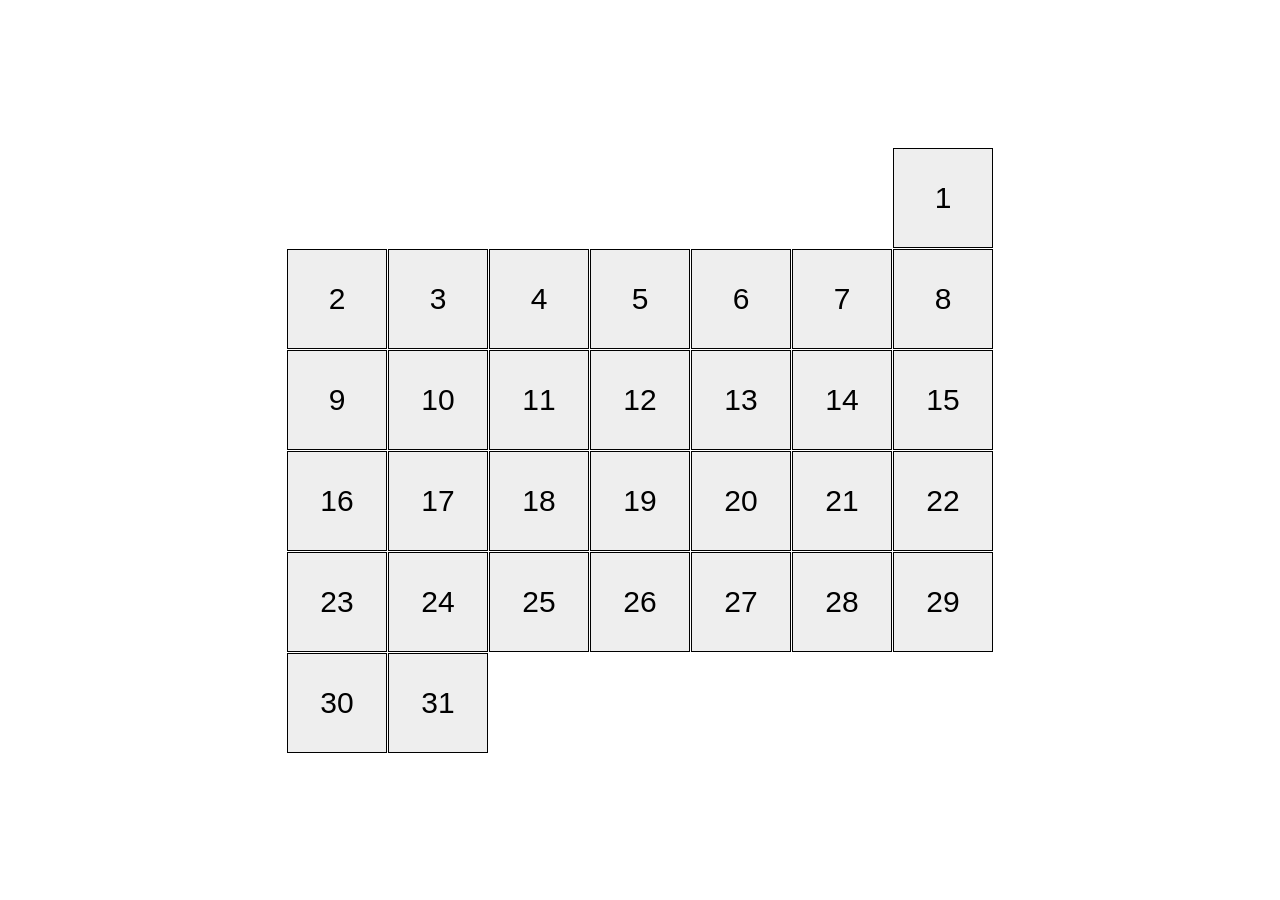
<file: index.html>
<!doctype html><html lang="en"><head><meta charset="utf-8"><meta name="viewport" content="width=device-width, initial-scale=1.0"><title>Calendar</title><link rel="stylesheet" href="index.16fc9cda.css"></head><body> <div class="calendar calendar--month-length-31 calendar--start-day-sun"> <div class="calendar__field">  <div class="calendar__day"></div> <div class="calendar__day"></div> <div class="calendar__day"></div> <div class="calendar__day"></div> <div class="calendar__day"></div> <div class="calendar__day"></div> <div class="calendar__day"></div> <div class="calendar__day"></div> <div class="calendar__day"></div> <div class="calendar__day"></div> <div class="calendar__day"></div> <div class="calendar__day"></div> <div class="calendar__day"></div> <div class="calendar__day"></div> <div class="calendar__day"></div> <div class="calendar__day"></div> <div class="calendar__day"></div> <div class="calendar__day"></div> <div class="calendar__day"></div> <div class="calendar__day"></div> <div class="calendar__day"></div> <div class="calendar__day"></div> <div class="calendar__day"></div> <div class="calendar__day"></div> <div class="calendar__day"></div> <div class="calendar__day"></div> <div class="calendar__day"></div> <div class="calendar__day"></div> <div class="calendar__day"></div> <div class="calendar__day"></div> <div class="calendar__day"></div> </div> </div> </body></html>
</file>
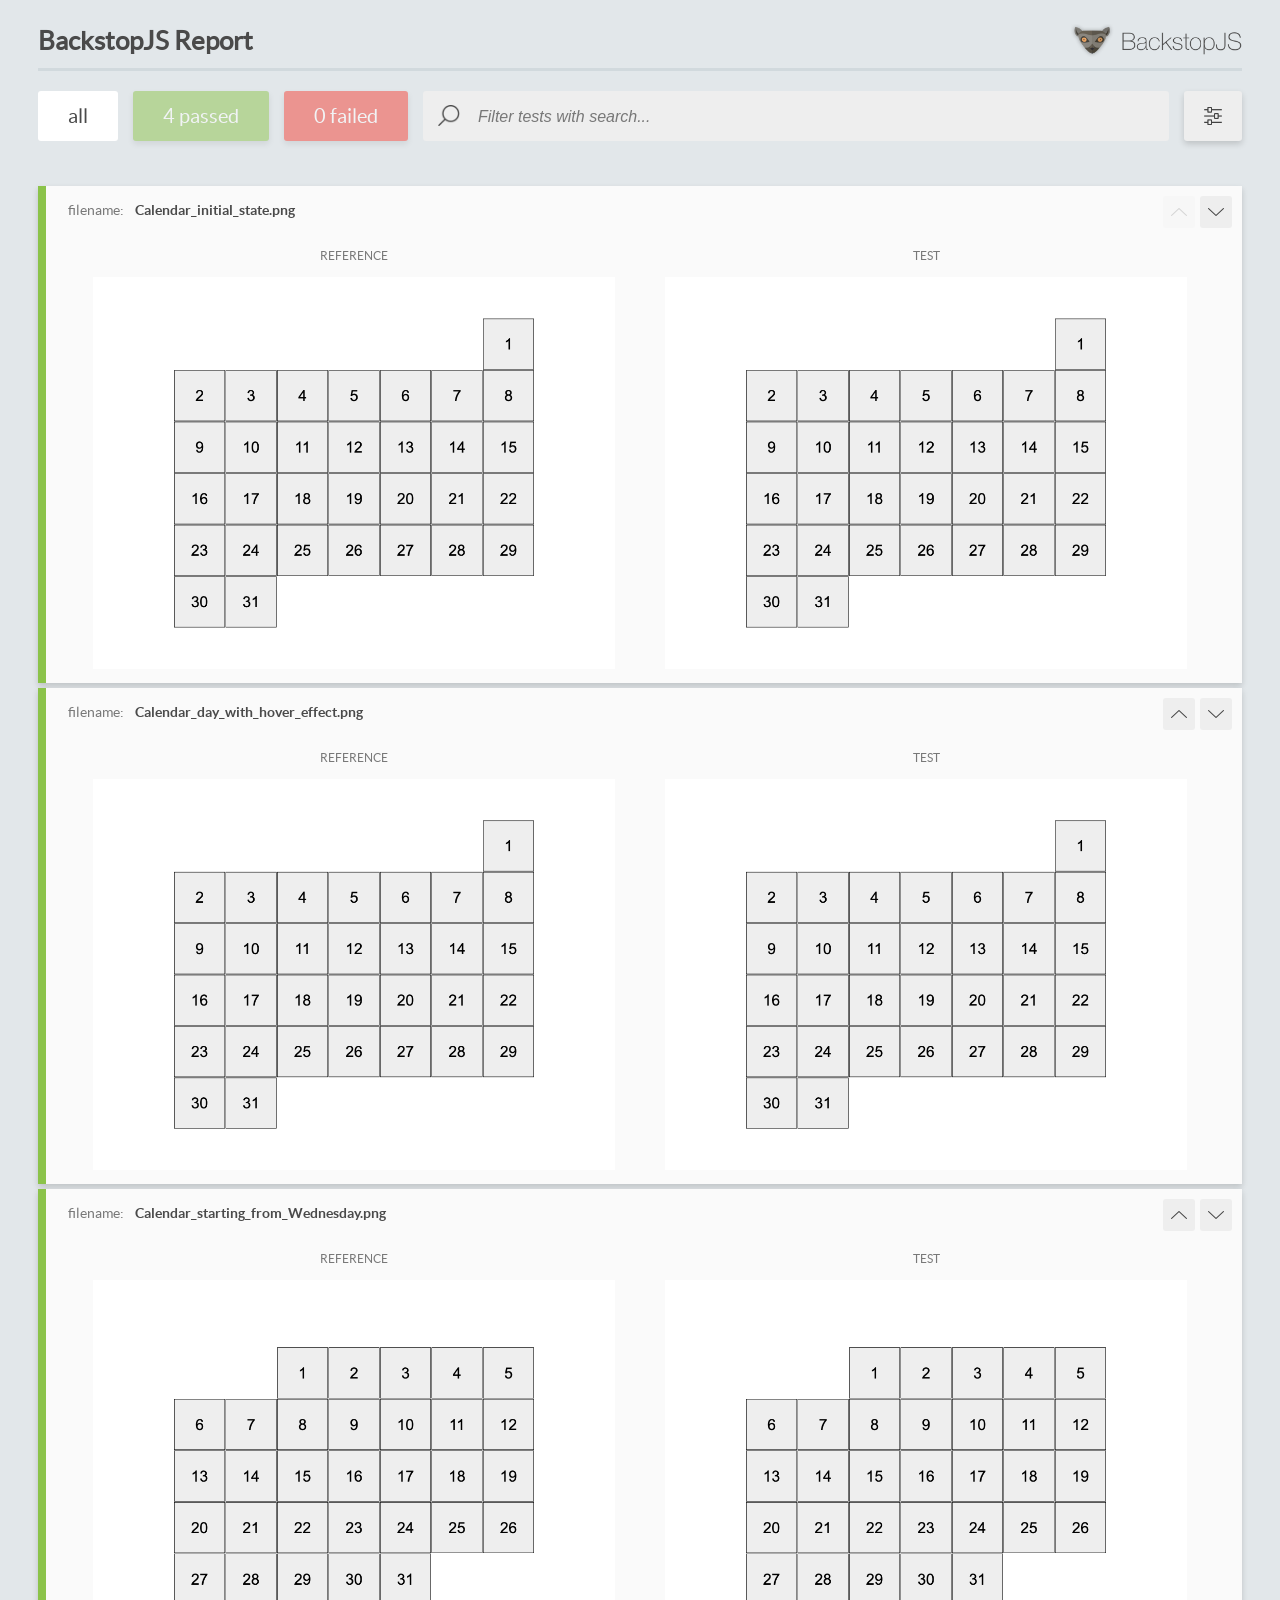
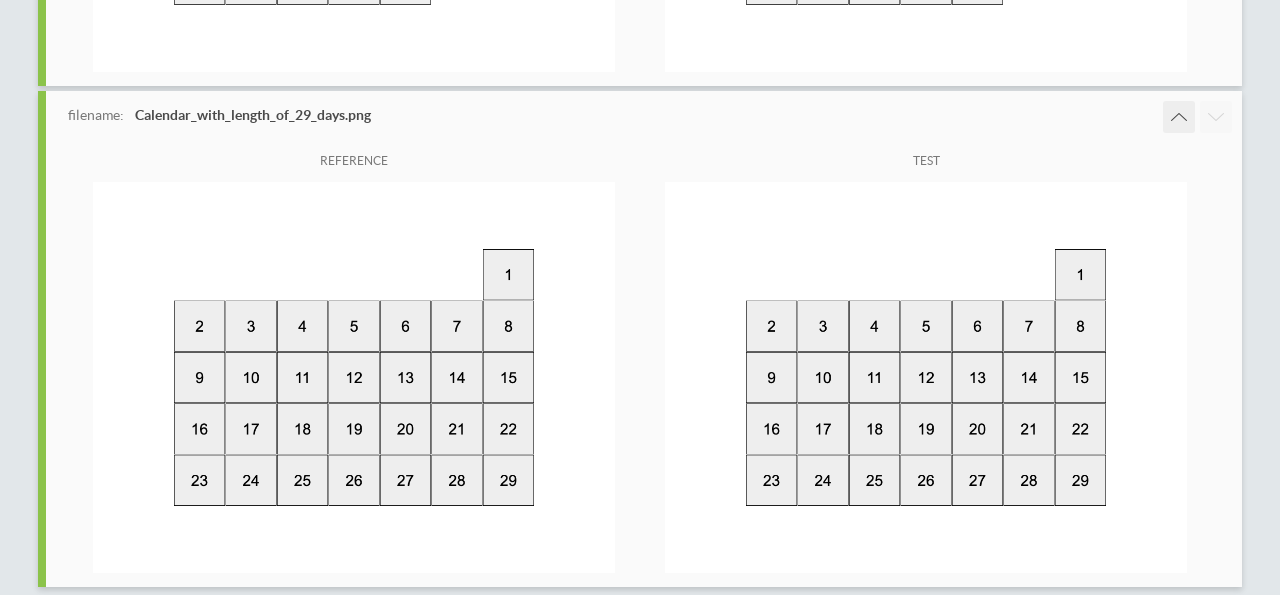
<file: report/html_report/index.html>
<!DOCTYPE html>
<html>
  <head>
    <meta charset="utf-8">
    <!-- Disable Cache -->
    <meta http-equiv="Cache-Control" content="no-cache, no-store, must-revalidate">
    <meta http-equiv="Pragma" content="no-cache">
    <meta http-equiv="Expires" content="0">

    <title>BackstopJS Report</title>

    <style>
      @font-face {
          font-family: 'latoregular';
          src: url('./assets/fonts/lato-regular-webfont.woff2') format('woff2'),
              url('./assets/fonts/lato-regular-webfont.woff') format('woff');
          font-weight: 400;
          font-style: normal;
      }
      @font-face {
          font-family: 'latobold';
          src: url('./assets/fonts/lato-bold-webfont.woff2') format('woff2'),
              url('./assets/fonts/lato-bold-webfont.woff') format('woff');
          font-weight: 700;
          font-style: normal;
      }

      .ReactModal__Body--open {
          overflow: hidden;
      }
      .ReactModal__Body--open .header {
        display: none;
      }

    </style>
  </head>
  <body style="background-color: #E2E7EA">
    <div id="root">

    </div>
    <script>
      function report (report) { // eslint-disable-line no-unused-vars
        window.tests = report;
      }
    </script>
    <script src="config.js"></script>
    <script src="index_bundle.js"></script>
  </body>
</html>
</file>
<file: index.16fc9cda.css>
.calendar{justify-content:center;display:flex}.calendar__field{flex-wrap:wrap;gap:1px;width:706px;padding:10px;display:flex}.calendar__day{text-align:center;box-sizing:border-box;background-color:#eee;border:1px solid #000;justify-content:center;align-items:center;width:100px;height:100px;display:flex;position:relative}.calendar__day:hover{cursor:pointer;background-color:#ffbfcb;transition:background-color .5s,transform .5s;animation-duration:.5s;transform:translateY(-20px)}.calendar__day:first-child:before{content:"1";font-family:Arial,sans-serif;font-size:30px;position:absolute}.calendar__day:nth-child(2):before{content:"2";font-family:Arial,sans-serif;font-size:30px;position:absolute}.calendar__day:nth-child(3):before{content:"3";font-family:Arial,sans-serif;font-size:30px;position:absolute}.calendar__day:nth-child(4):before{content:"4";font-family:Arial,sans-serif;font-size:30px;position:absolute}.calendar__day:nth-child(5):before{content:"5";font-family:Arial,sans-serif;font-size:30px;position:absolute}.calendar__day:nth-child(6):before{content:"6";font-family:Arial,sans-serif;font-size:30px;position:absolute}.calendar__day:nth-child(7):before{content:"7";font-family:Arial,sans-serif;font-size:30px;position:absolute}.calendar__day:nth-child(8):before{content:"8";font-family:Arial,sans-serif;font-size:30px;position:absolute}.calendar__day:nth-child(9):before{content:"9";font-family:Arial,sans-serif;font-size:30px;position:absolute}.calendar__day:nth-child(10):before{content:"10";font-family:Arial,sans-serif;font-size:30px;position:absolute}.calendar__day:nth-child(11):before{content:"11";font-family:Arial,sans-serif;font-size:30px;position:absolute}.calendar__day:nth-child(12):before{content:"12";font-family:Arial,sans-serif;font-size:30px;position:absolute}.calendar__day:nth-child(13):before{content:"13";font-family:Arial,sans-serif;font-size:30px;position:absolute}.calendar__day:nth-child(14):before{content:"14";font-family:Arial,sans-serif;font-size:30px;position:absolute}.calendar__day:nth-child(15):before{content:"15";font-family:Arial,sans-serif;font-size:30px;position:absolute}.calendar__day:nth-child(16):before{content:"16";font-family:Arial,sans-serif;font-size:30px;position:absolute}.calendar__day:nth-child(17):before{content:"17";font-family:Arial,sans-serif;font-size:30px;position:absolute}.calendar__day:nth-child(18):before{content:"18";font-family:Arial,sans-serif;font-size:30px;position:absolute}.calendar__day:nth-child(19):before{content:"19";font-family:Arial,sans-serif;font-size:30px;position:absolute}.calendar__day:nth-child(20):before{content:"20";font-family:Arial,sans-serif;font-size:30px;position:absolute}.calendar__day:nth-child(21):before{content:"21";font-family:Arial,sans-serif;font-size:30px;position:absolute}.calendar__day:nth-child(22):before{content:"22";font-family:Arial,sans-serif;font-size:30px;position:absolute}.calendar__day:nth-child(23):before{content:"23";font-family:Arial,sans-serif;font-size:30px;position:absolute}.calendar__day:nth-child(24):before{content:"24";font-family:Arial,sans-serif;font-size:30px;position:absolute}.calendar__day:nth-child(25):before{content:"25";font-family:Arial,sans-serif;font-size:30px;position:absolute}.calendar__day:nth-child(26):before{content:"26";font-family:Arial,sans-serif;font-size:30px;position:absolute}.calendar__day:nth-child(27):before{content:"27";font-family:Arial,sans-serif;font-size:30px;position:absolute}.calendar__day:nth-child(28):before{content:"28";font-family:Arial,sans-serif;font-size:30px;position:absolute}.calendar__day:nth-child(29):before{content:"29";font-family:Arial,sans-serif;font-size:30px;position:absolute}.calendar__day:nth-child(30):before{content:"30";font-family:Arial,sans-serif;font-size:30px;position:absolute}.calendar__day:nth-child(31):before{content:"31";font-family:Arial,sans-serif;font-size:30px;position:absolute}.calendar--month-length-28 .calendar__day:nth-child(n+29),.calendar--month-length-29 .calendar__day:nth-child(n+30),.calendar--month-length-30 .calendar__day:nth-child(n+31),.calendar--month-length-31 .calendar__day:nth-child(n+32){display:none}.calendar--start-day-mon .calendar__day:first-child{margin-left:0}.calendar--start-day-tue .calendar__day:first-child{margin-left:101px}.calendar--start-day-wed .calendar__day:first-child{margin-left:202px}.calendar--start-day-thu .calendar__day:first-child{margin-left:303px}.calendar--start-day-fri .calendar__day:first-child{margin-left:404px}.calendar--start-day-sat .calendar__day:first-child{margin-left:505px}.calendar--start-day-sun .calendar__day:first-child{margin-left:606px}body{justify-content:center;align-items:center;height:100vh;margin:0;font-family:Arial,sans-serif;display:flex}
/*# sourceMappingURL=index.16fc9cda.css.map */
</file>
